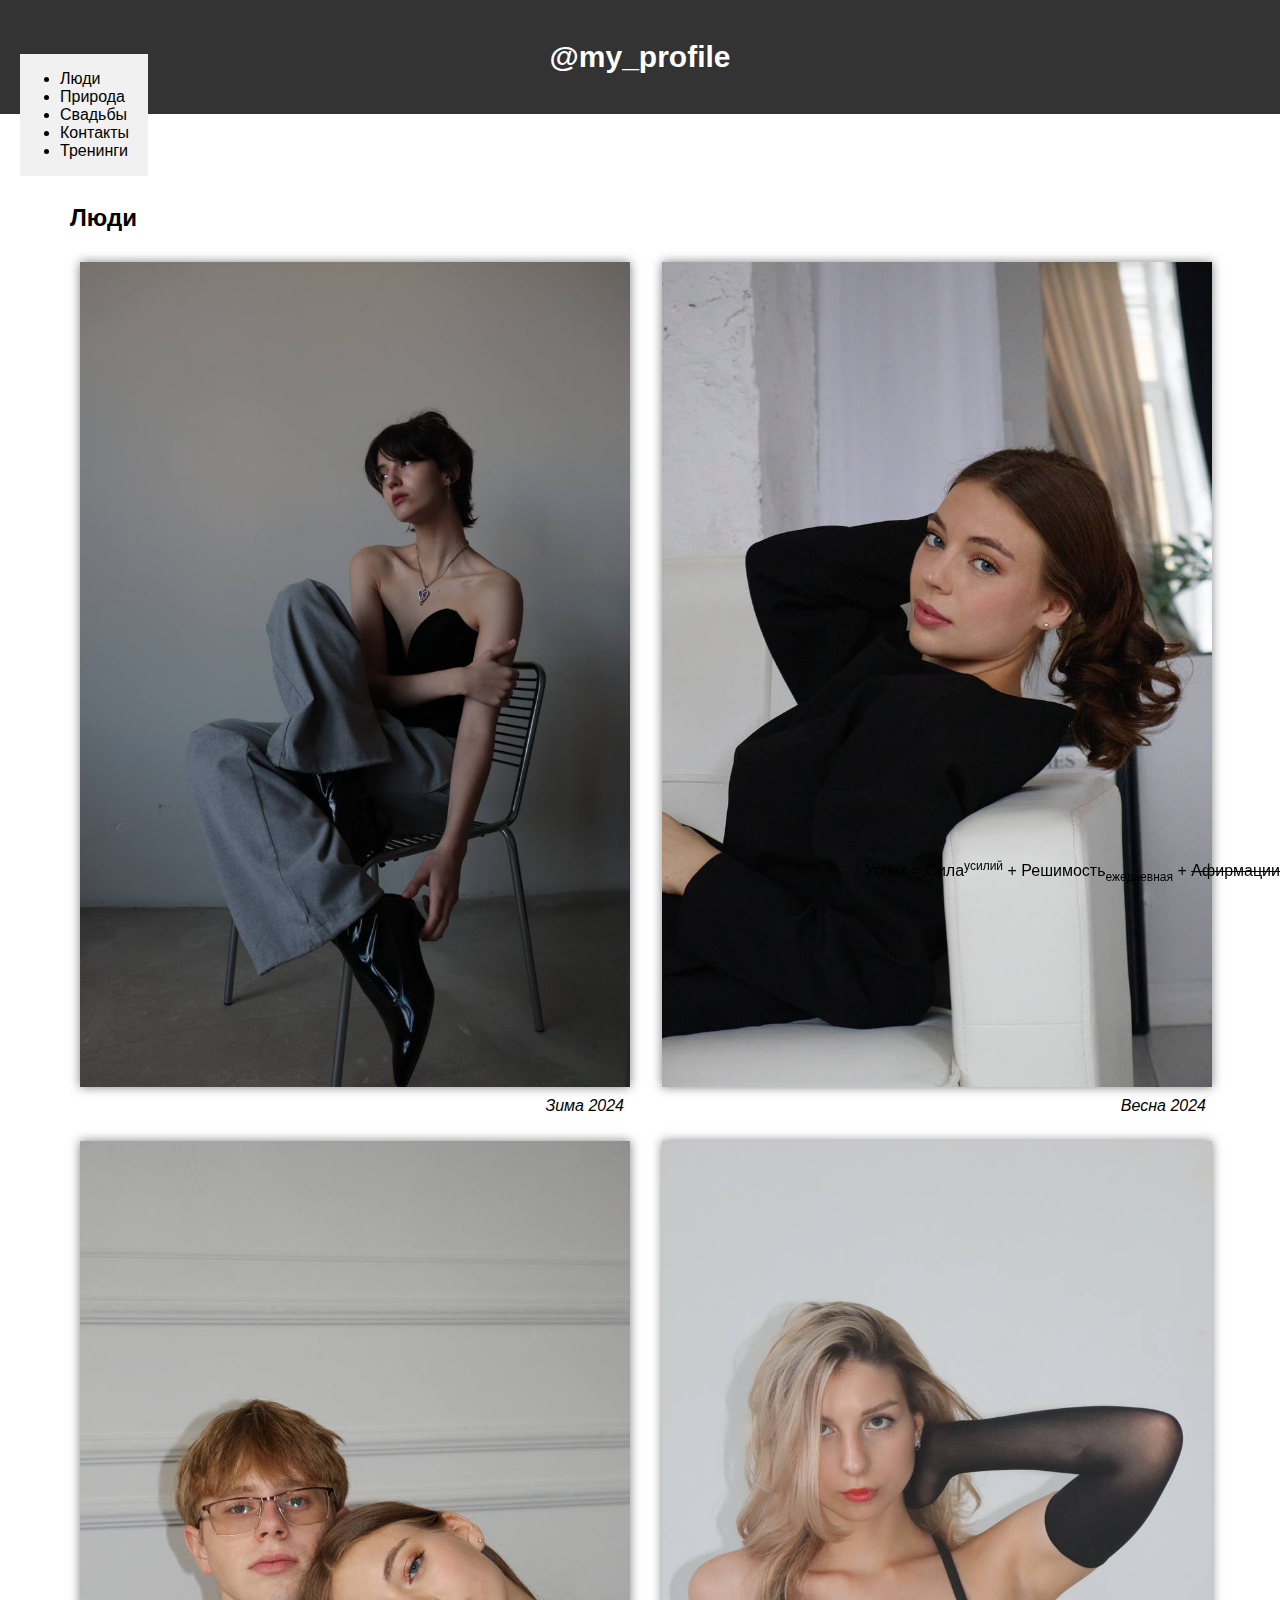
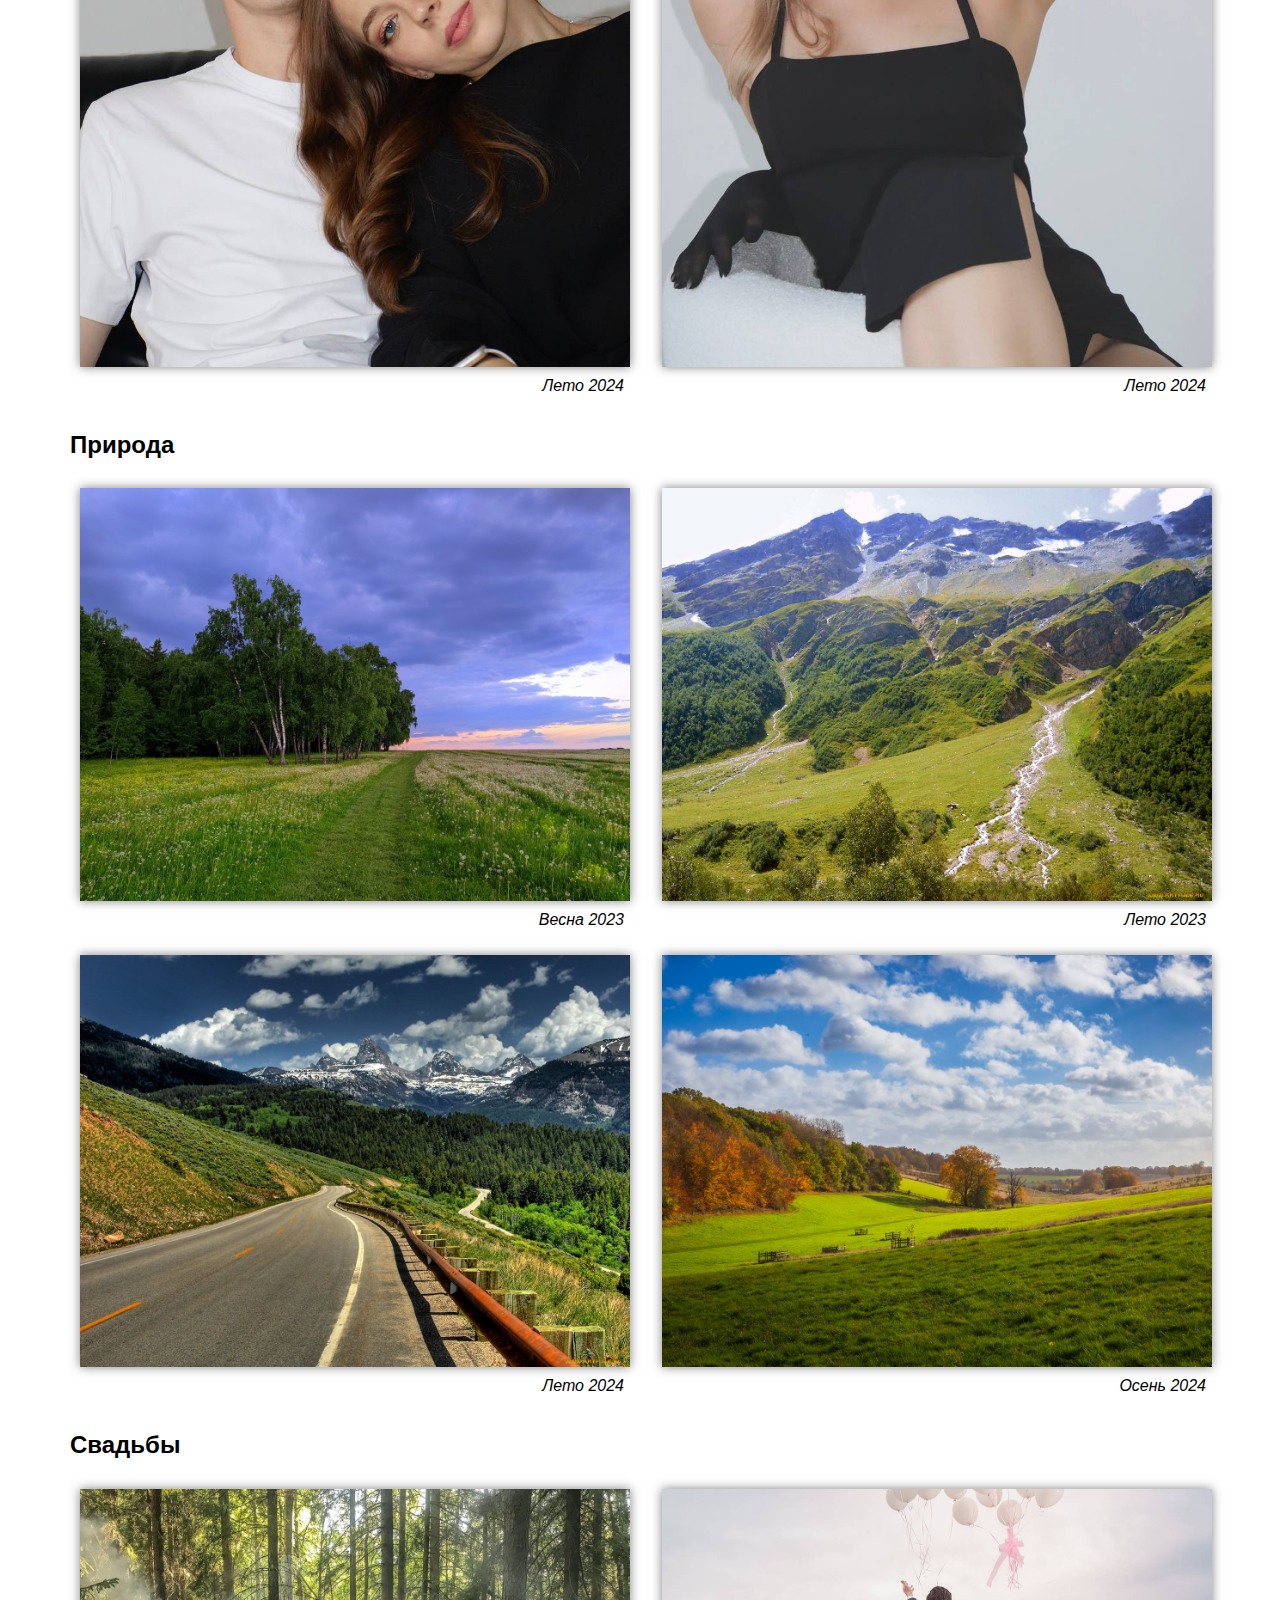
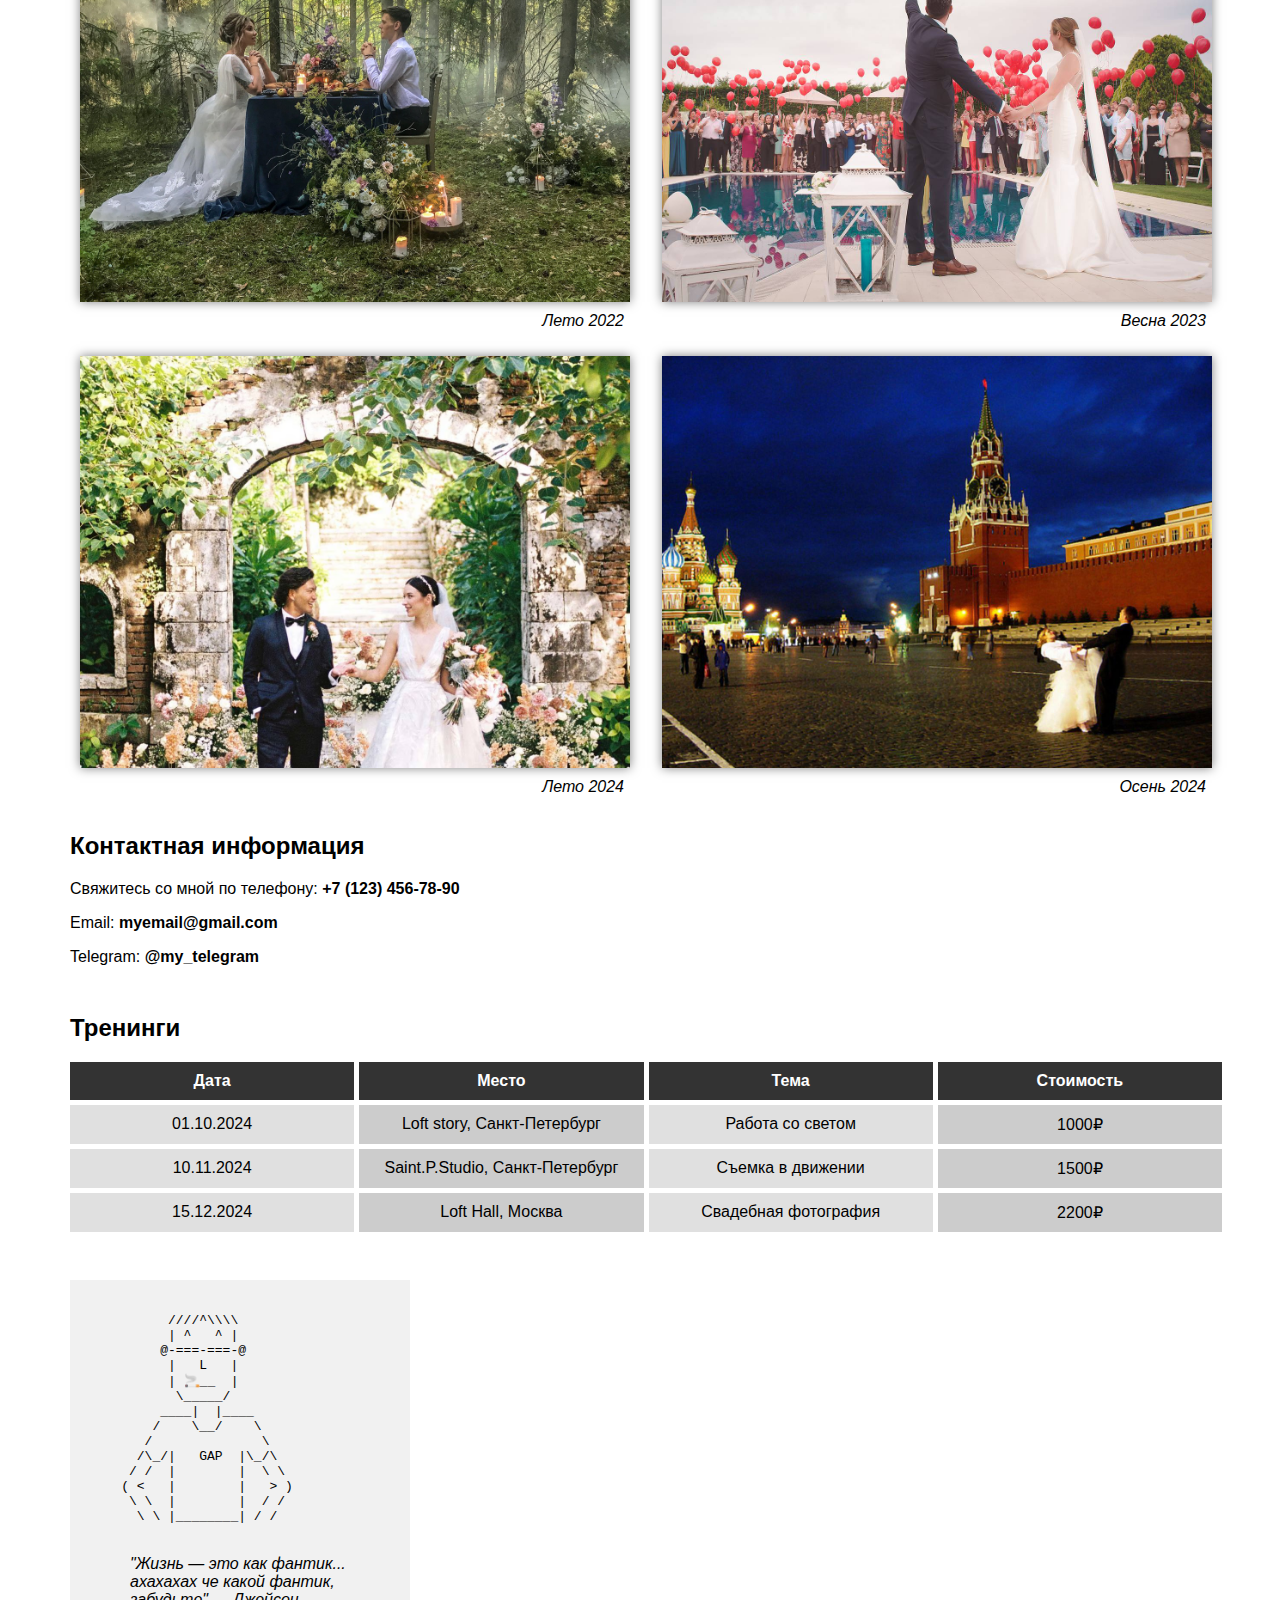
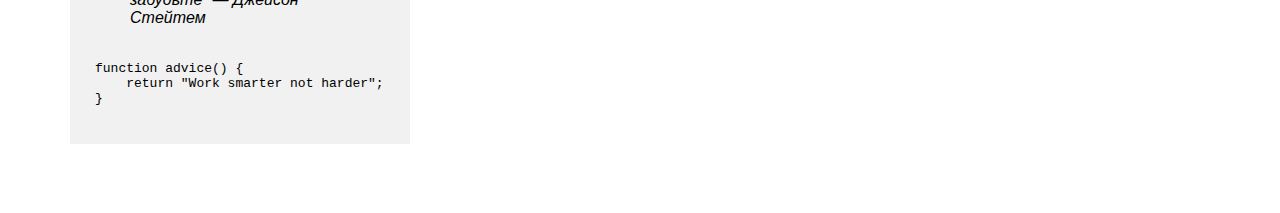
<file: index.html>
<!DOCTYPE html>
<html lang="ru">
<head>
    <meta charset="UTF-8">
    <title>Визитка Фотографа</title>
    <link rel="stylesheet" href="outlines.css">
</head>
<body>

<header class="header">
    <h1>@my_profile</h1>
    <nav class="navigation">
        <ul>
            <li><a class="menu-item" href="#people">Люди</a></li>
            <li><a class="menu-item" href="#nature">Природа</a></li>
            <li><a class="menu-item" href="#weddings">Свадьбы</a></li>
            <li><a class="menu-item" href="#contacts">Контакты</a></li>
            <li><a class="menu-item" href="#trainings">Тренинги</a></li>
        </ul>
    </nav>
</header>

<main>
    <section id="people">
        <h2>Люди</h2>
        <div class="photos">
            <article>
                <img src="images/person1.jpeg" alt="Person 1">
                <p>Зима 2024</p>
            </article>
            <article>
                <img src="images/person2.jpeg" alt="Person 2">
                <p>Весна 2024</p>
            </article>
            <article>
                <img src="images/person3.jpeg" alt="Person 3">
                <p>Лето 2024</p>
            </article>
            <article>
                <img src="images/person4.jpeg" alt="Person 4">
                <p>Лето 2024</p>
            </article>
        </div>
    </section>

    <section id="nature">
        <h2>Природа</h2>
        <div class="photos mb-3">
            <article>
                <img src="images/nature1.jpeg" alt="Location 1">
                <p>Весна 2023</p>
            </article>
            <article>
                <img src="images/nature2.jpeg" alt="Location 2">
                <p>Лето 2023</p>
            </article>
            <article>
                <img src="images/nature3.jpeg" alt="Location 3">
                <p>Лето 2024</p>
            </article>
            <article>
                <img src="images/nature4.jpeg" alt="Location 4">
                <p>Осень 2024</p>
            </article>
        </div>
    </section>

    <section id="weddings">
        <h2>Свадьбы</h2>
        <div class="photos">
            <article>
                <img src="images/wedding1.jpeg" alt="Location 1">
                <p>Лето 2022</p>
            </article>
            <article>
                <img src="images/wedding2.jpeg" alt="Location 2">
                <p>Весна 2023</p>
            </article>
            <article>
                <img src="images/wedding3.jpeg" alt="Location 3">
                <p>Лето 2024</p>
            </article>
            <article>
                <img src="images/wedding4.jpeg" alt="Location 4">
                <p>Осень 2024</p>
            </article>
        </div>
    </section>

    <section id="contacts">
        <h2>Контактная информация</h2>
        <p>Свяжитесь со мной по телефону: <strong>+7 (123) 456-78-90</strong></p>
        <p>Email: <b>myemail@gmail.com</b></p>
        <p>Telegram: <b>@my_telegram</b></p>
    </section>

    <section id="trainings">
        <h2>Тренинги</h2>
        <div class="training-table">
            <div class="header">Дата</div>
            <div class="header">Место</div>
            <div class="header">Тема</div>
            <div class="header">Стоимость</div>

            <div class="row">01.10.2024</div>
            <div class="row">Loft story, Санкт-Петербург</div>
            <div class="row">Работа со светом</div>
            <div class="row">1000₽</div>

            <div class="row">10.11.2024</div>
            <div class="row">Saint.P.Studio, Санкт-Петербург</div>
            <div class="row">Съемка в движении</div>
            <div class="row">1500₽</div>

            <div class="row">15.12.2024</div>
            <div class="row">Loft Hall, Москва</div>
            <div class="row">Свадебная фотография</div>
            <div class="row">2200₽</div>
        </div>
    </section>

    <footer>
        <p>Успех = Сила<sup>усилий</sup> + Решимость<sub>ежедневная</sub> +
            <del>Афирмации</del>
        </p>
    </footer>

    <aside>
        <pre>
          ////^\\\\
          | ^   ^ |
         @-===-===-@
          |   L   |
          | 🚬__  |
           \_____/
         ____|  |____
        /    \__/    \
       /              \
      /\_/|   GAP  |\_/\
     / /  |        |  \ \
    ( <   |        |   > )
     \ \  |        |  / /
      \ \ |________| / /
        </pre>

        <blockquote>
            "Жизнь — это как фантик... ахахахах че какой фантик, забудьте" — Джейсон Стейтем
        </blockquote>

        <code>
<pre>
function advice() {
    return "Work smarter not harder";
}
</pre>
        </code>
    </aside>
</main>

</body>
</html>
</file>
<file: outlines.css>
body {
    font-family: 'Georgia', sans-serif;
    margin: 0;
    padding: 0;
}

.header {
    position: sticky;
    top: 0;
    text-align: center;
    background-color: #333;
    color: white;
    padding: 20px;
}

.header h1 {
    font-size: 30px;
    font-weight: bold;
}

.navigation {
    text-align: left;
    position: absolute;
    float: left;
    width: 10%;
    color: black;
    background-color: #f1f1f1;
    margin-top: -2.5rem;
}

.navigation a {
    text-decoration: none;
    color: black;
}

.menu-item.active {
    color: red;
}

.menu-item:hover {
    background-color: #ddd;
}

main {
    align-items: center;
    float: left;
    width: 90%;
    padding: 70px;
}

.group {
    column-count: 2;
    margin-bottom: 100px;
}


main img {
    transition:transform 0.25s ease;
    cursor: zoom-in;
    width: 80%;
    margin: 10px;
    display: inline-block;
    box-shadow: 0px 0px 10px rgba(0, 0, 0, 0.5);
}

main img:hover {
    transform:scale(1.05);
}
main img:nth-child(even) {
    box-shadow: 0px 0px 10px rgba(255, 192, 203, 1);
}

aside {
    float: left;
    width: 20%;
    padding: 20px;
    background-color: #f1f1f1;
    overflow: auto;
}

code {
    background-color: #f1f1f1;
    padding: 5px;
    display: block;
}

blockquote {
    font-style: italic;
}

sub {
    font-size: 75%;
}

sup {
    font-size: 75%;
}

footer {
    position: fixed;
    bottom: 0;
    right: 0;
}

aside {
    min-width:300px;
}

aside p {
    text-transform: uppercase;
    text-decoration: line-through;
}

#contacts, #trainings {
    margin-bottom: 3rem;
}

button {
    cursor: pointer;
}

.photos {
    display: flex;
    justify-content: space-between;
    flex-wrap: wrap;
}

.photos article img {
    width: 550px;
    height: auto;
}

.photos article p {
    text-align: right;
    margin-right: 1rem;
    margin-top: -4px;
    font-style: italic;
}

.training-table {
    display: grid;
    grid-template-columns: repeat(4, 1fr);
    gap: 5px;
    margin-top: 20px;
}

.training-table .header {
    font-weight: bold;
    background-color: #333;
    color: #fff;
    padding: 10px;
    text-align: center;
}

.training-table .row {
    padding: 10px;
    background-color: #f0f0f0;
    text-align: center;
}

.training-table .row:nth-child(odd) {
    background-color: #e0e0e0;
}

.training-table .row:nth-child(even) {
    background-color: #cccccc;
}

@media (max-width: 768px) {
    .training-table {
        grid-template-columns: 1fr;
    }

    .training-table .header,
    .training-table .row {
        text-align: left;
        padding: 10px 5px;
    }
}
</file>
